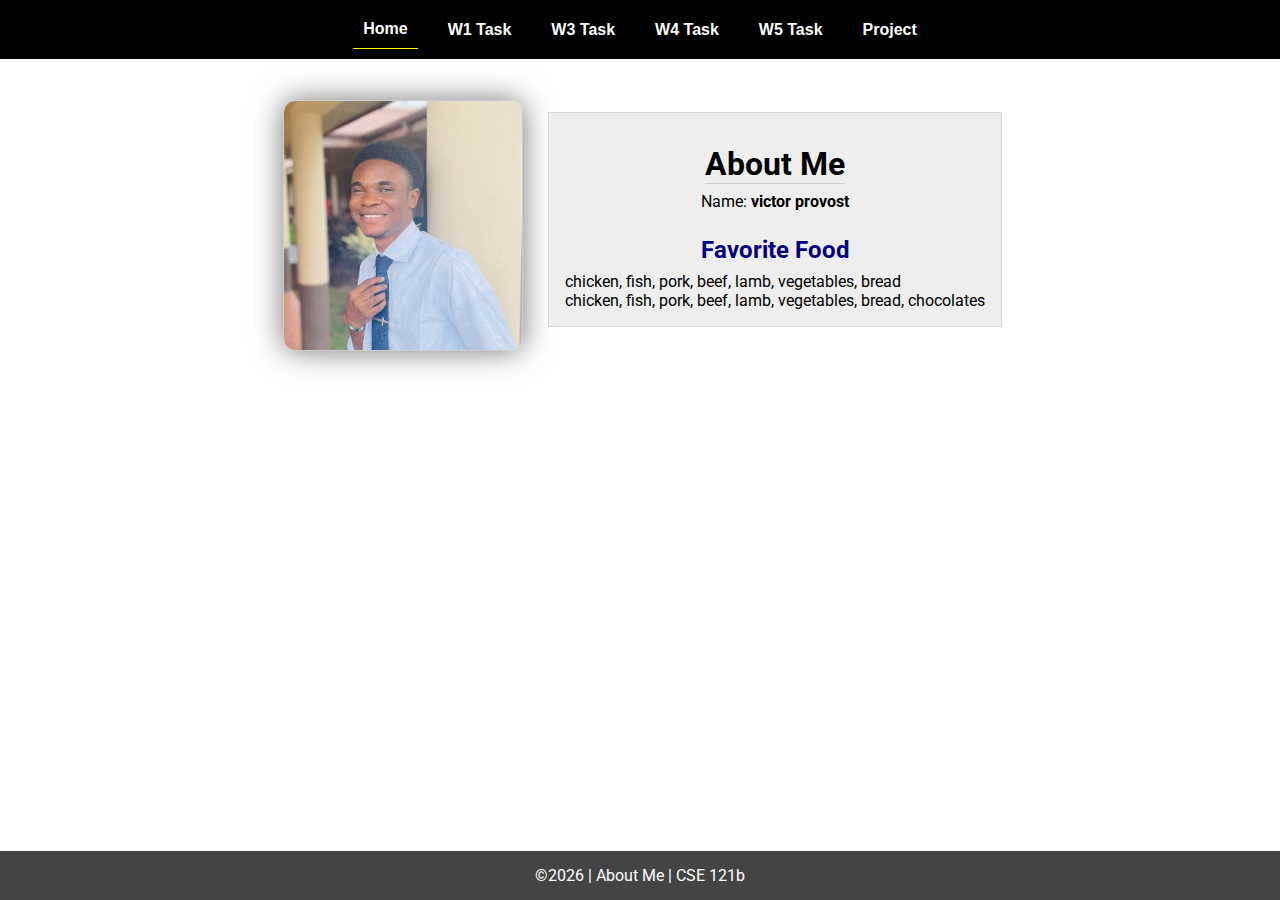
<file: index.html>
<!DOCTYPE html>
<html lang="en">

<head>
  <meta charset="UTF-8">
  <meta name="viewport" content="width=device-width, initial-scale=1.0">
  <title>About Me | CSE 121b | W02: Programming Tasks</title>
  <link rel="preconnect" href="https://fonts.googleapis.com">
  <link rel="preconnect" href="https://fonts.gstatic.com" crossorigin>
  <link href="https://fonts.googleapis.com/css2?family=Roboto:wght@400;600&display=swap"
    rel="stylesheet">
  <link rel="stylesheet" href="styles/main.css">
</head>

<body>
  <nav>
    <ul id="menu">
      <li><a id="toggleMenu">&equiv;</a></li>
      <li><a href="index.html" class="active">Home</a></li>
      <li><a href="w01-task.html">W1 Task</a></li>
      <li><a href="w03-task.html">W3 Task</a></li>
      <li><a href="w04-task.html">W4 Task</a></li>
      <li><a href="w05-task.html">W5 Task</a></li>
      <li><a href="project.html">Project</a></li>
    </ul>
  </nav>
  <main id="home">
    <picture>
      <img src="images/placeholder.png" alt="Placeholder Image">
    </picture>
    <section>
      <h1>About Me</h1>
      <div class="info">Name: <span id="name"></span></div>
      <h2>Favorite Food</h2>
      <div class="block" id="food"></div>
    </section>
  </main>
  <footer>
    &copy;<span id="year"></span> | About Me | CSE 121b
  </footer>
  <script src="scripts/main.js"></script>
  <script src="scripts/w02-task.js"></script>
</body>

</html>
</file>
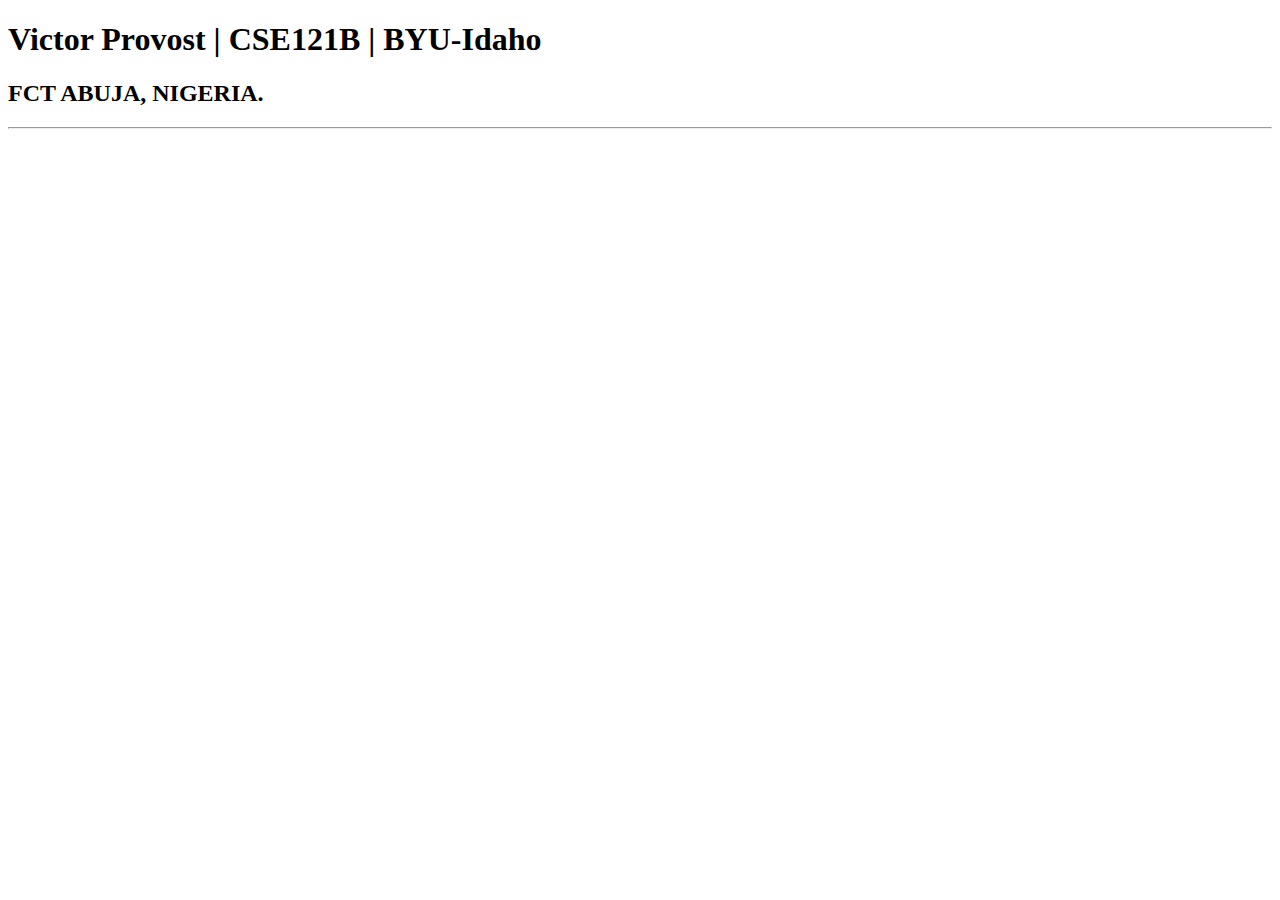
<file: test.html>
<!DOCTYPE html>
<html lang="en">

<head>
    <meta charset="UTF-8">
    <meta name="viewport" content="width=device-width, initial-scale=1.0">
    <title>Victor Provost | CSE121B | BYU-Idaho</title>
</head>

<body>
    <h1>Victor Provost | CSE121B | BYU-Idaho</h1>
    <h2>FCT ABUJA, NIGERIA.</h2>
    <hr/>
</body>

</html>
</file>
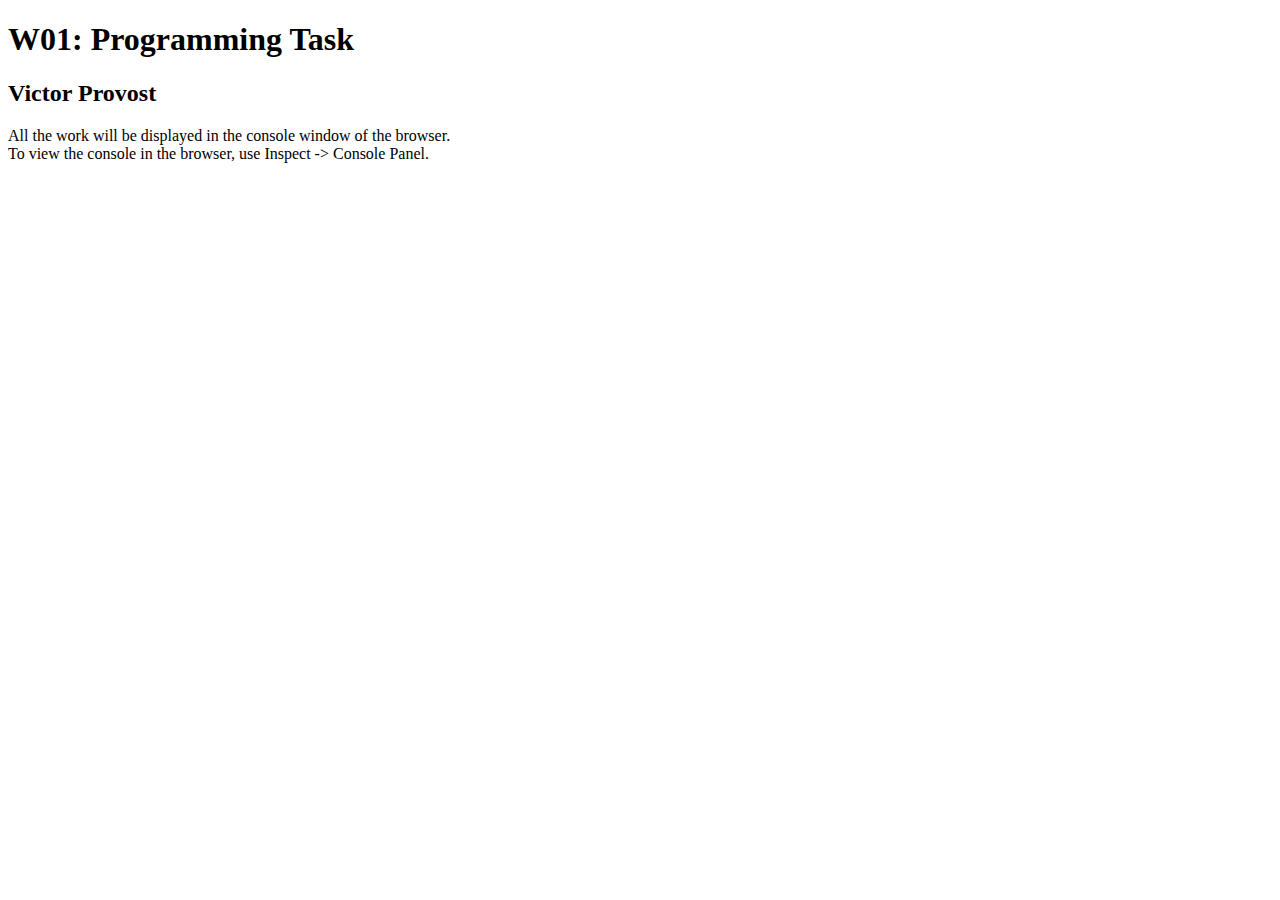
<file: w01-task.html>
<!DOCTYPE html>
<html lang="en">

<head>
  <meta charset="UTF-8">
  <meta name="viewport" content="width=device-width, initial-scale=1.0">
  <title>W01: Programming Task</title>
</head>

<body>
  <h1>W01: Programming Task</h1>
  <h2>Victor Provost</h2>
  <p>All the work will be displayed in the console window of the browser.
    <br>To view the console in the browser, use Inspect -> Console Panel.
  </p>

  <script src="w01-task.js"></script>

</body>

</html>
</file>
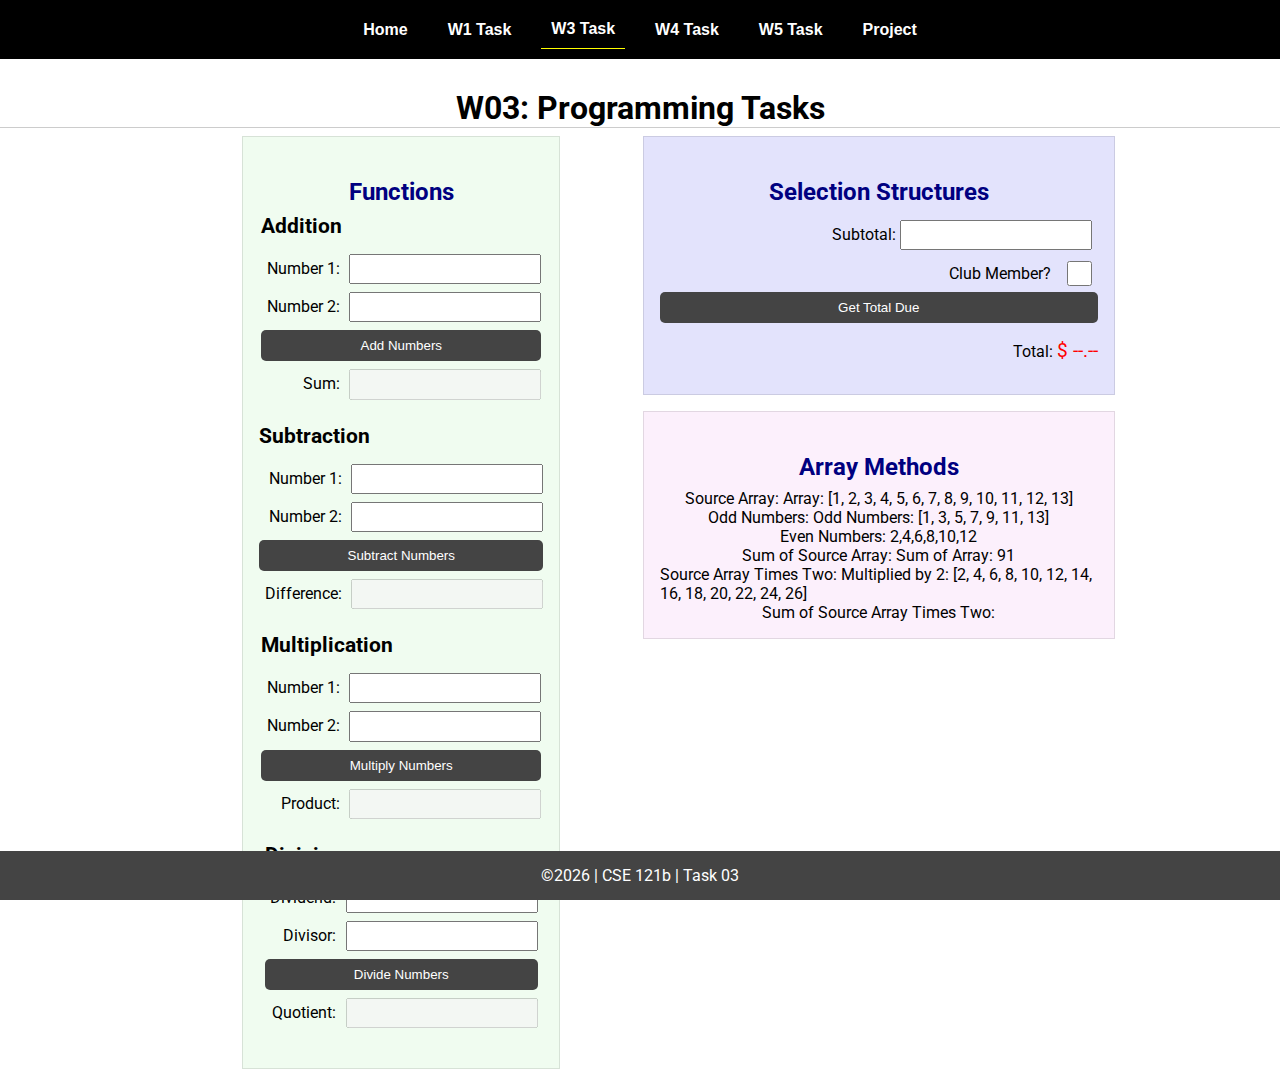
<file: w03-task.html>
<!DOCTYPE html>
<html lang="en">

<head>
    <meta charset="UTF-8">
    <meta name="viewport" content="width=device-width, initial-scale=1.0">
    <title>CSE 121b | W03: Programming Tasks</title>
    <link rel="preconnect" href="https://fonts.googleapis.com">
    <link rel="preconnect" href="https://fonts.gstatic.com" crossorigin>
    <link href="https://fonts.googleapis.com/css2?family=Roboto:wght@400;600&display=swap"
        rel="stylesheet">
    <link rel="stylesheet" href="styles/main.css">
</head>

<body>
    <nav>
        <ul id="menu">
            <li><a id="toggleMenu">&equiv;</a></li>
            <li><a href="index.html">Home</a></li>
            <li><a href="w01-task.html">W1 Task</a></li>
            <li><a href="w03-task.html" class="active">W3 Task</a></li>
            <li><a href="w04-task.html">W4 Task</a></li>
            <li><a href="w05-task.html">W5 Task</a></li>
            <li><a href="project.html">Project</a></li>
        </ul>
    </nav>>
    <header>
        <h1>W03: Programming Tasks</h1>
    </header>
    <main id="task3">
        <section id="section1">
            <h2>Functions</h2>
            <article>
                <h3>Addition</h3>
                <div>
                    <label for="add1">Number 1:</label>
                    <input type="text" id="add1" name="add1">
                </div>
                <div>
                    <label for="add2">Number 2:</label>
                    <input type="text" id="add2" name="add2">
                </div>
                <div>
                    <input type="button" id="addNumbers" value="Add Numbers">
                </div>
                <div>
                    <label for="sum">Sum:</label>
                    <input type="text" id="sum" name="sum" disabled>
                </div>
            </article>
            <article>
                <h3>Subtraction</h3>
                <div>
                    <label for="subtract1">Number 1:</label>
                    <input type="text" id="subtract1" name="subtract1">
                </div>
                <div>
                    <label for="subtract2">Number 2:</label>
                    <input type="text" id="subtract2" name="subtract2">
                </div>
                <div>
                    <input type="button" id="subtractNumbers" value="Subtract Numbers">
                </div>
                <div>
                    <label for="difference">Difference:</label>
                    <input type="text" id="difference" name="difference" disabled>
                </div>
            </article>
            <article>
                <h3>Multiplication</h3>
                <div>
                    <label for="factor1">Number 1:</label>
                    <input type="text" id="factor1" name="factor1">
                </div>
                <div>
                    <label for="factor2">Number 2:</label>
                    <input type="text" id="factor2" name="factor2">
                </div>
                <div>
                    <input type="button" id="multiplyNumbers" value="Multiply Numbers">
                </div>
                <div>
                    <label for="product">Product:</label>
                    <input type="text" id="product" name="product" disabled>
                </div>
            </article>
            <article>
                <h3>Division</h3>
                <div>
                    <label for="dividend">Dividend:</label>
                    <input type="text" id="dividend" name="dividend">
                </div>
                <div>
                    <label for="divisor">Divisor:</label>
                    <input type="text" id="divisor" name="divisor">
                </div>
                <div>
                    <input type="button" id="divideNumbers" value="Divide Numbers">
                </div>
                <div>
                    <label for="quotient">Quotient:</label>
                    <input type="text" id="quotient" name="quotient" disabled>
                </div>
            </article>
        </section>
        <div>
            <section id="section2">
                <h2>Selection Structures</h2>
                <label class="right">Subtotal:
                    <input type="number" id="subtotal" size="5">
                </label>
                <label class="middle right">
                    Club Member?
                    <input type="checkbox" id="member">
                </label>
                <div class="right">
                    <input type="button" id="getTotal" value="Get Total Due">
                </div>
                <div class="right">Total:
                    <span class="larger" id="total">$ --.--</span>
                </div>
            </section>
            <section id="section3">
                <h2>Array Methods</h2>
                <p>
                    Source Array: <span id="array"></span>
                </p>
                <p>
                    Odd Numbers: <span id="odds"></span>
                </p>
                <p>
                    Even Numbers: <span id="evens"></span>
                </p>
                <p>
                    Sum of Source Array: <span id="sumOfArray"></span>
                </p>
                <p>
                    Source Array Times Two: <span id="multiplied"></span>
                </p>
                <p>
                    Sum of Source Array Times Two: <span id="sumOfMultiplied"></span>
                </p>
            </section>
        </div>
    </main>
    <footer>
        &copy;<span id="year"></span> | CSE 121b | Task 03
    </footer>
    <script src="scripts/main.js"></script>
    <script>
        document.getElementById("year").innerHTML = new Date().getFullYear();
    </script>
    <script src="scripts/w03-task.js"></script>
</body>

</html>
</file>
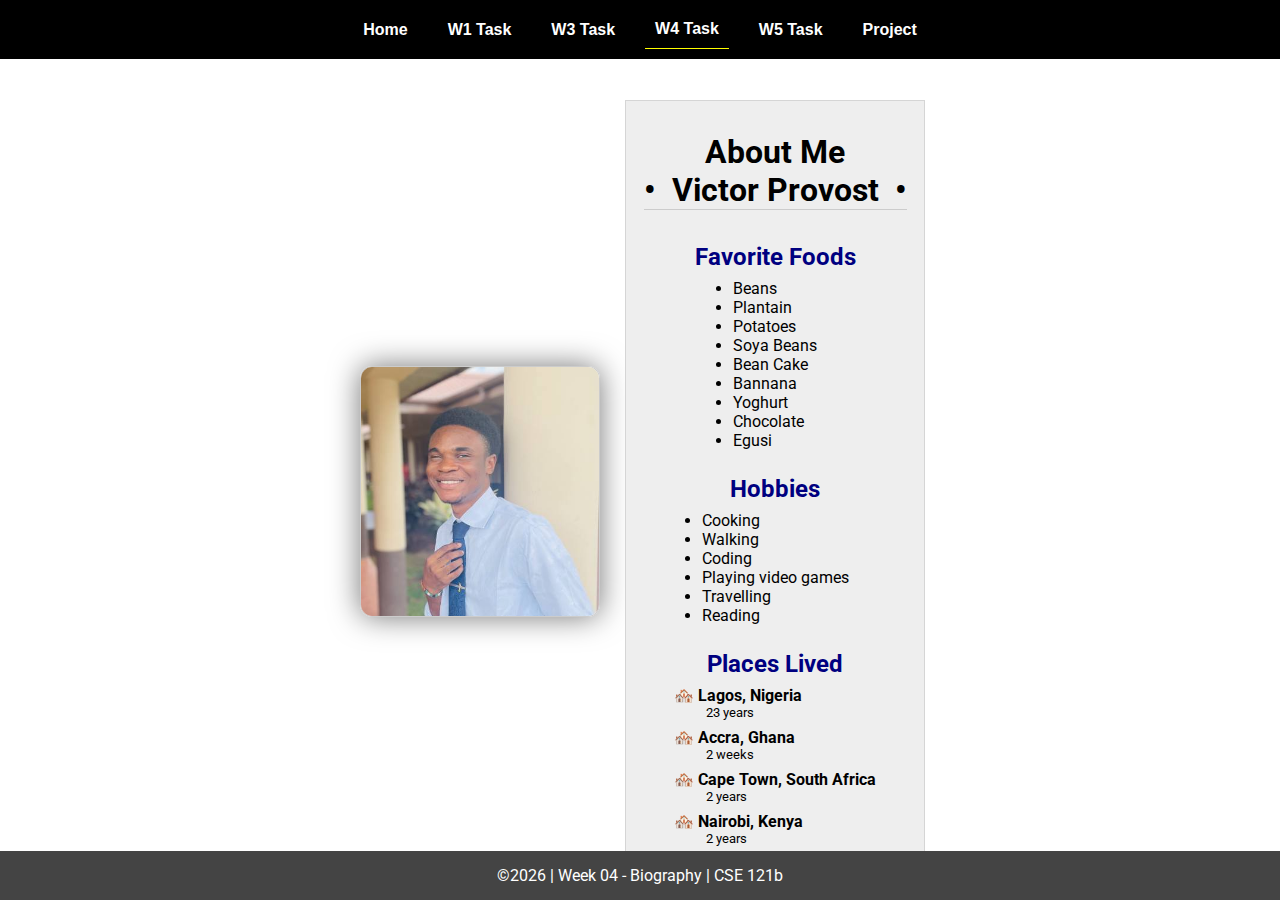
<file: w04-task.html>
<!DOCTYPE html>
<html lang="en">

<head>
  <meta charset="UTF-8">
  <meta name="viewport" content="width=device-width, initial-scale=1.0">
  <title>CSE 121b | W04: Programming Tasks</title>
  <link rel="preconnect" href="https://fonts.googleapis.com">
  <link rel="preconnect" href="https://fonts.gstatic.com" crossorigin>
  <link href="https://fonts.googleapis.com/css2?family=Roboto:wght@400;600&display=swap" rel="stylesheet">
  <link rel="stylesheet" href="styles/main.css">
</head>

<body>
  <nav>
    <ul id="menu">
      <li><a id="toggleMenu">&equiv;</a></li>
      <li><a href="index.html">Home</a></li>
      <li><a href="w01-task.html">W1 Task</a></li>
      <li><a href="w03-task.html">W3 Task</a></li>
      <li><a href="w04-task.html" class="active">W4 Task</a></li>
      <li><a href="w05-task.html">W5 Task</a></li>
      <li><a href="project.html">Project</a></li>
    </ul>
  </nav>
  <main id="home">
    <picture>
      <img id="photo" src="" alt="Placeholder Image">
    </picture>
    <section>
      <h1>About Me<br>• &nbsp;<span id="name"></span>&nbsp; •</h1>
      <h2>Favorite Foods</h2>
      <ul id="favorite-foods"></ul>
      <h2>Hobbies</h2>
      <ul id="hobbies"></ul>
      <h2>Places Lived</h2>
      <dl id="places-lived"></dl>
    </section>
  </main>

  <footer>
    &copy;<span id="year"></span> | Week 04 - Biography | CSE 121b
  </footer>
  <script src="scripts/main.js"></script>
  <script>
    document.getElementById("year").innerHTML = new Date().getFullYear();
  </script>
  <script src="scripts/w04-task.js"></script>
</body>

</html>
</file>
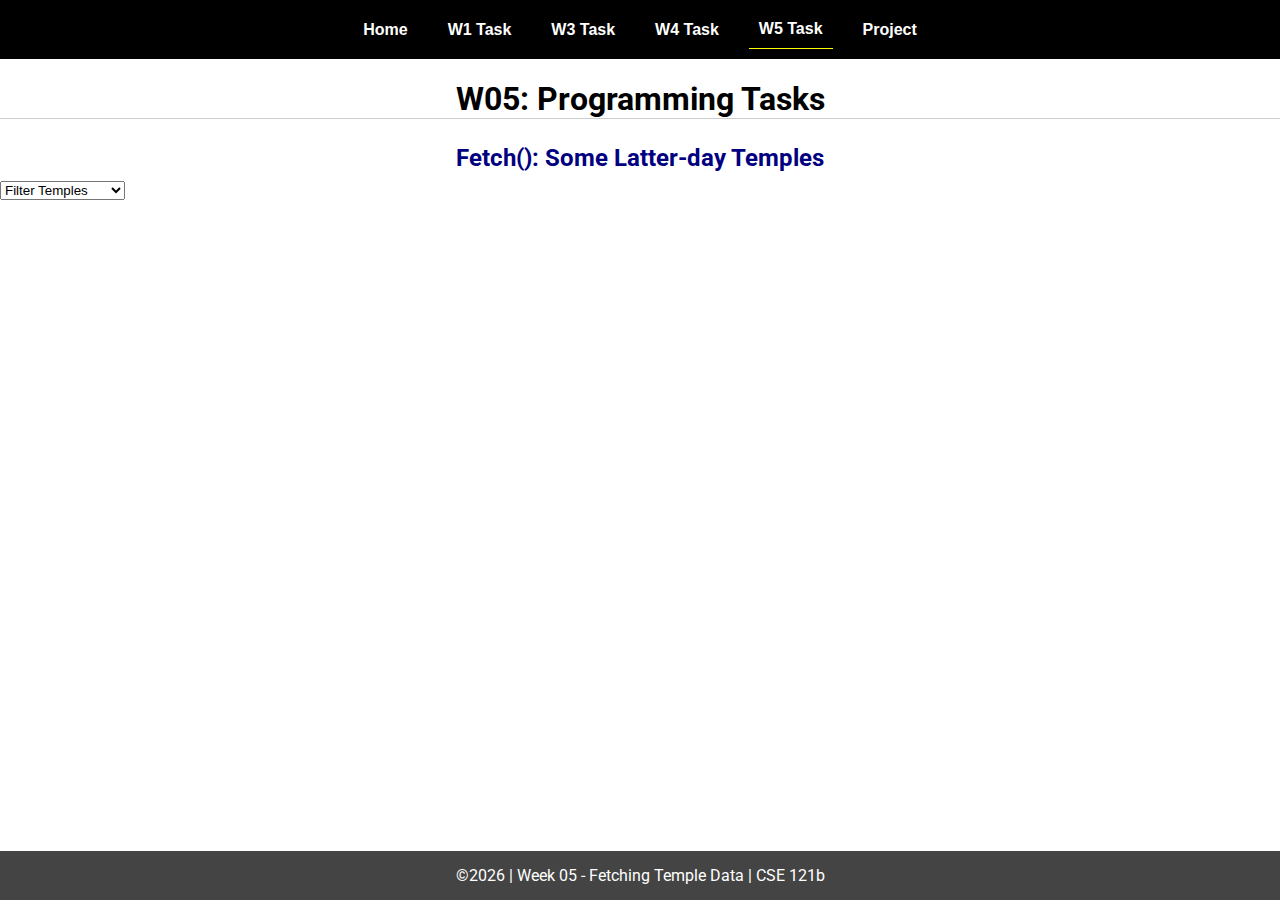
<file: w05-task.html>
<!DOCTYPE html>
<html lang="en">

<head>
  <meta charset="UTF-8">
  <meta name="viewport" content="width=device-width, initial-scale=1.0">
  <title>CSE 121b | W05: Programming Tasks</title>
  <link rel="preconnect" href="https://fonts.googleapis.com">
  <link rel="preconnect" href="https://fonts.gstatic.com" crossorigin>
  <link href="https://fonts.googleapis.com/css2?family=Roboto:wght@400;600&display=swap"
    rel="stylesheet">
  <link rel="stylesheet" href="styles/main.css">
</head>

<body>
  <nav>
    <ul id="menu">
      <li><a id="toggleMenu">&equiv;</a></li>
      <li><a href="index.html">Home</a></li>
      <li><a href="w01-task.html">W1 Task</a></li>
      <li><a href="w03-task.html">W3 Task</a></li>
      <li><a href="w04-task.html">W4 Task</a></li>
      <li><a href="w05-task.html" class="active">W5 Task</a></li>
      <li><a href="project.html">Project</a></li>
    </ul>
  </nav>
  <main id="gridly">
    <h1>W05: Programming Tasks</h1>
    <h2>Fetch(): Some Latter-day Temples</h2>

    <select id="filtered" title="Choose a data filter.">
      <option value="" disabled selected>Filter Temples</option>
      <option value="utah">Utah</option>
      <option value="notutah">Outside of Utah</option>
      <option value="older">Built Before 1950</option>
      <option value="all">No Filter</option>
    </select>

    <div id="temples">
    </div>
  </main>


  <footer>
    &copy;<span id="year"></span> | Week 05 - Fetching Temple Data | CSE 121b
  </footer>
  <script src="scripts/main.js"></script>
  <script>
    document.getElementById("year").innerHTML = new Date().getFullYear();
  </script>
  <script src="scripts/w05-task.js"></script>
</body>

</html>
</file>
<file: styles/main.css>
/* Universal Selector */
* {
    margin: 0;
    padding: 0;
    box-sizing: border-box;
}

/* HTML Selectors */
body {
    font-family: 'Roboto', Helvetica, sans-serif;
}

nav {
    background-color: black;
    width: 100%;
    position: fixed;
    top: 0;
}

nav ul {
    display: flex;
    flex-direction: column;
    align-items: center;
    max-width: -moz-fit-content;
    max-width: fit-content;
    margin: 0 auto;
}

nav ul li {
    flex: 1 1 auto;
}

nav ul li:first-child {
    display: block;
    font-size: 2rem;
}

nav ul li:first-child a {
    padding: 1px 10px;
}

nav ul li {
    display: none;
    list-style: none;
    margin: 10px;
}

nav ul li a {
    display: block;
    padding: 10px;
    text-decoration: none;
    font-weight: 600;
    color: white;
    text-align: center;
    font-family: 'Arial Narrow', Arial, sans-serif;
}

nav ul li a:hover {
    background-color: #efefef;
    color: black;
}

h1,
h2 {
    text-align: center;
    margin: 1rem 0 .5rem;
}

h1 {
    border-bottom: 1px solid #ccc;
}

#gridly h1 {
    margin-top: 80px;
}

h2 {
    font-size: 1.5rem;
    color: navy;
    text-align: center;
    margin-top: 25px;
}

h3 {
    font-size: 1.3rem;
    margin-bottom: 1rem;
}

header {
    margin-top: 70px;
}

picture {
    margin: 0 auto;
}

picture img {
    width: 240px;
    height: auto;
    border-radius: 5%;
    border: 1px solid #ccc;
    box-shadow: 0 0 30px #777;
}

section {
    display: flex;
    flex-direction: column;
    align-items: center;
    margin: 0 auto 1rem;
    border: 1px solid rgba(0, 0, 0, .1);
    padding: 1rem;
    background-color: #eee;
}

article {
    margin-bottom: 1rem;
}

article div {
    margin-bottom: .5rem;
    text-align: right;
}

label {
    padding: .35rem;
}

input {
    padding: .35rem;
}

input[type="button"] {
    padding: .5rem;
    background-color: #444;
    color: white;
    border: none;
    border-radius: 5px;
    cursor: pointer;
    width: 100%
}

input[type="checkbox"] {
    width: 25px;
    height: 25px;
}

dt {
    font-weight: 700;
}

dt::before {
    content: "🏘️ ";
}

dd {
    margin: 0 0 .5rem 2rem;
    font-size: smaller;
}

footer {
    background-color: #444;
    color: white;
    padding: 15px;
    text-align: center;
    width: 100%;
    position: fixed;
    bottom: 0;
}

/* Class Selectors */
.active {
    border-bottom: 1px solid yellow;
}

.open li {
    display: block;
}

.block {
    display: block;
}

.larger {
    font-size: larger;
    color: red;
}

.right {
    width: 100%;
    text-align: right;
}

.middle {
    display: flex;
    align-items: center;
    justify-content: right;
    gap: 1rem;
}

/* ID Selectors */

#home {
    margin-top: 125px;
    display: grid;
    grid-template-columns: 1fr;
    grid-gap: 20px;
    align-items: center;
    justify-content: center;
}


#section1 {
    background-color: rgb(225, 250, 225, .5);
}

#section2 {
    background-color: rgba(200, 200, 250, 0.5);

}

#section2 div {
    margin-bottom: 1rem;
}

#section3 {
    background-color: rgb(250, 225, 250, .5);
}

#sortBy {
    appearance: none;
    display: flex;
    padding: .5rem;
    background-color: #eee;
    color: #444;
    font-weight: 700;
    margin: 1rem auto;
    width: 200px;
    border: 1px solid rgba(0, 0, 0, .2);
    text-align: center;
}

#sortBy option:disabled {
    font-style: italic;
    padding: 1rem;
    background-color: #111;
    color: #eee;
}

#temples {
    display: grid;
    grid-template-columns: repeat(auto-fit, minmax(320px, 1fr));
    grid-gap: .5rem;
    align-items: center;
    margin-bottom: 3rem;
}

#temples article {
    height: 250px;
    margin: .5rem;
    border: 1px solid rgba(0, 0, 0, .1);
    padding: 1rem;
    background-color: #eee;
    display: flex;
    flex-direction: column;
    align-items: center;
    justify-content: center;
}

#temples h4 {
    color: navy;
    font-size: smaller;
}


#temples img {
    width: 250px;
    height: auto;
    box-shadow: 0 0 30px #777;
    margin: .5rem;
}

/* Media Queries */
@media only screen and (min-width: 32.5em) {
    nav ul {
        flex-direction: row;
    }

    nav ul li:first-child {
        display: none;
    }

    nav ul li {
        display: block;
    }

    section {
        min-width: 300px;
    }

    #home {
        margin: 100px auto 20px;
        grid-template-columns: 250px 1fr;
        max-width: -moz-fit-content;
        max-width: fit-content;
    }

    #task3 {
        display: grid;
        grid-template-columns: 1fr 1fr;
        grid-gap: 5px;
        margin: 0 auto;
        max-width: 950px;
    }

}
</file>
